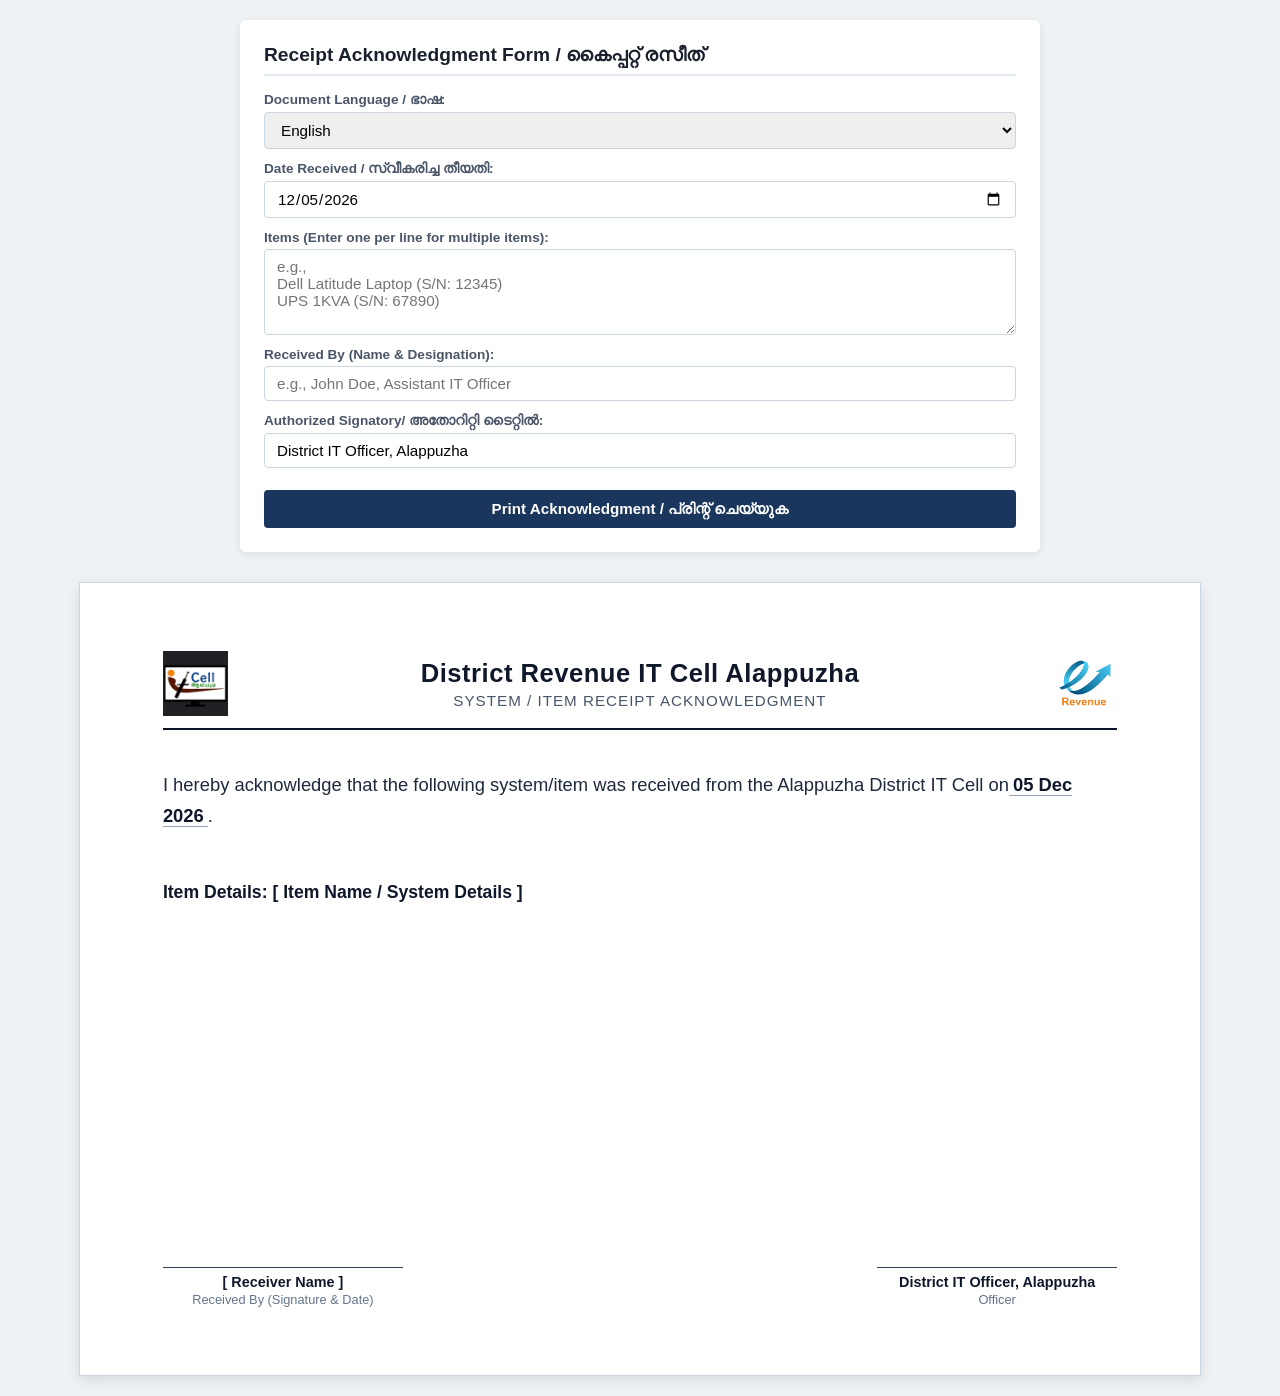
<file: index.html>
<!DOCTYPE html>
<html lang="en">
<head>
  <meta charset="UTF-8">
  <meta name="viewport" content="width=device-width, initial-scale=1.0">
  <title>District IT Cell - Receipt Acknowledgment</title>
  <link rel="stylesheet" href="style.css">
</head>
<body>

  <!-- Input Form Controls -->
  <div class="input-controls">
    <h2>Receipt Acknowledgment Form / കൈപ്പറ്റ് രസീത് </h2>

    <div class="input-group">
      <label for="langSelect">Document Language / ഭാഷ:</label>
      <select id="langSelect">
        <option value="en">English</option>
        <option value="ml">മലയാളം (Malayalam)</option>
      </select>
    </div>

    <div class="input-group">
      <label for="receiptDate">Date Received / സ്വീകരിച്ച തീയതി:</label>
      <input type="date" id="receiptDate">
    </div>

    <div class="input-group">
      <label for="itemsInput">Items (Enter one per line for multiple items):</label>
      <textarea id="itemsInput" rows="4" placeholder="e.g.,&#10;Dell Latitude Laptop (S/N: 12345)&#10;UPS 1KVA (S/N: 67890)"></textarea>
    </div>

    <div class="input-group">
      <label for="receiverName">Received By (Name & Designation):</label>
      <input type="text" id="receiverName" placeholder="e.g., John Doe, Assistant IT Officer">
    </div>

    <div class="input-group">
      <label for="signatoryTitle">Authorized Signatory/ അതോറിറ്റി ടൈറ്റിൽ:</label>
      <input type="text" id="signatoryTitle" value="District IT Officer, Alappuzha">
    </div>

    <button onclick="window.print()">Print Acknowledgment / പ്രിന്റ് ചെയ്യുക</button>
  </div>

  <!-- Printable Landscape Document -->
  <div id="certificate" class="landscape-cert">
    
    <!-- Top Header & Logos -->
    <div class="cert-header">
      <img src="unnamed.jpg" alt="District IT Cell Logo" class="cert-logo">
      <div class="header-text">
        <h1 id="headerTitle">DISTRICT IT CELL ALAPPUZHA</h1>
        <p id="headerSub" class="sub-title">System / Item Receipt Acknowledgment</p>
      </div>
      <img src="unnamed.webp" alt="e-Revenue Logo" class="cert-logo">
    </div>

    <div class="divider"></div>

    <!-- Main Acknowledgment Statement -->
    <div class="cert-body">
      <p id="certText"></p>

      <!-- Dynamic Item Display Area -->
      <div id="itemDisplayContainer" class="item-display-container"></div>
    </div>

    <!-- Dual Signature Footer -->
    <div class="cert-footer">
      <div class="signature-block">
        <div class="sig-space"></div>
        <div class="sig-line"></div>
        <p class="sig-title"><span id="displayReceiverName">[ Receiver Name ]</span></p>
        <p id="sigSubReceiver" class="sig-sub">Received By (Signature & Date)</p>
      </div>

      <div class="signature-block">
        <div class="sig-space"></div>
        <div class="sig-line"></div>
        <p id="displayTitle" class="sig-title">District IT Officer, Alappuzha</p>
        <p id="sigSubAuth" class="sig-sub">Authorized Signatory</p>
      </div>
    </div>

  </div>

  <script src="script.js"></script>
</body>
</html>
</file>
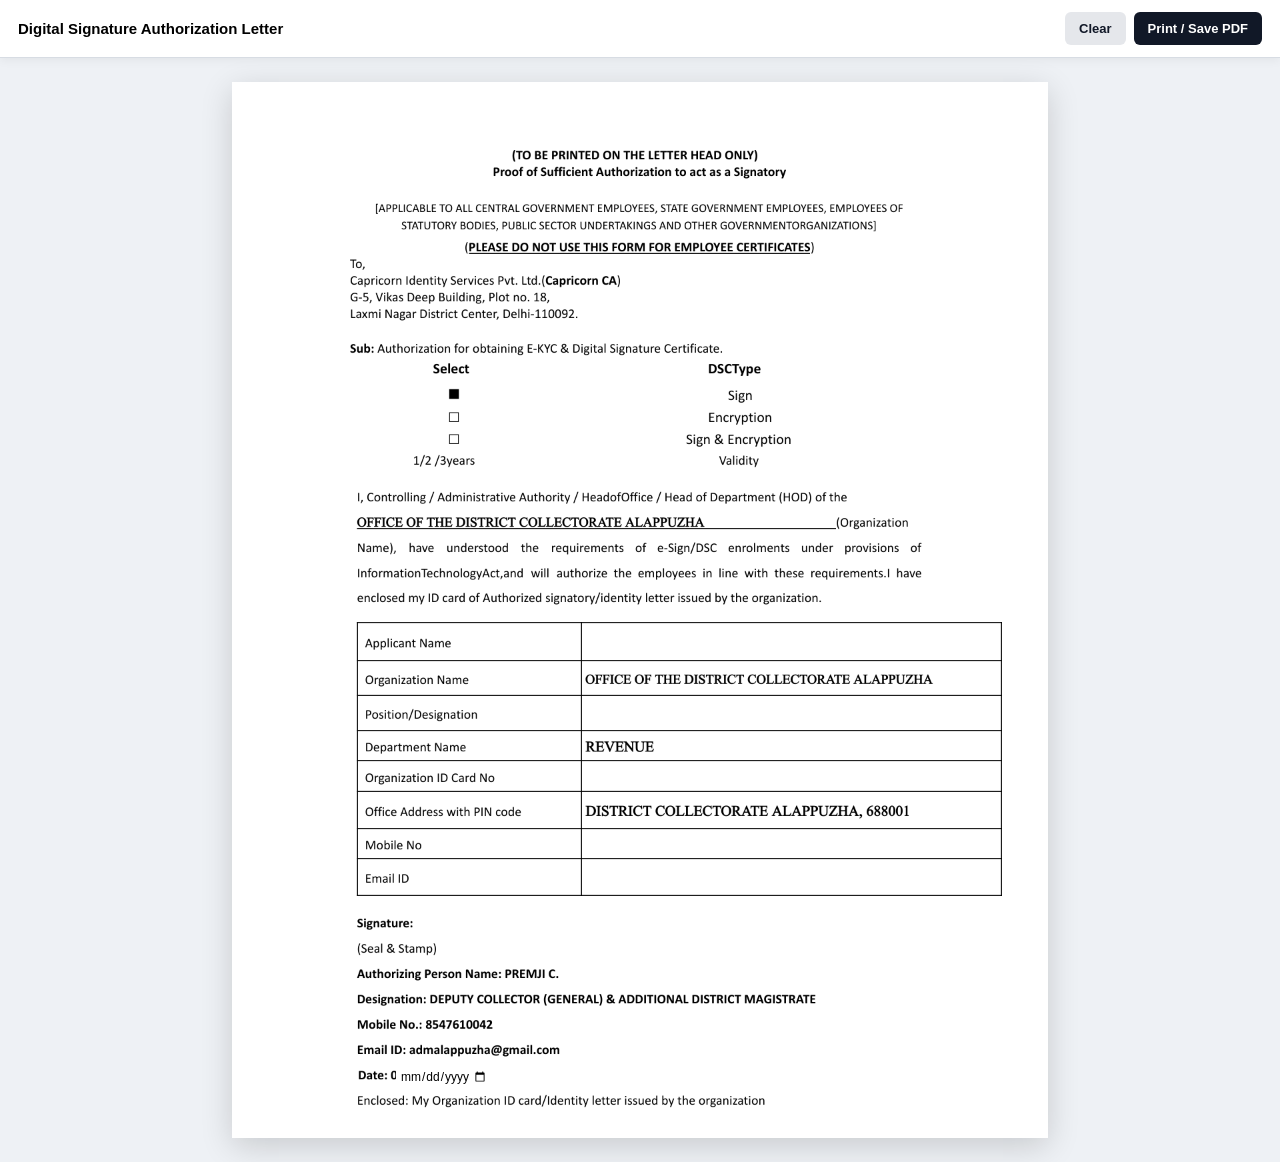
<file: dsc/index.html>
<!doctype html>
<html lang="en">
<head>
  <meta charset="utf-8">
  <meta name="viewport" content="width=device-width, initial-scale=1">
  <meta name="description" content="Capricorn authorization letter form for Office of the District Collectorate Alappuzha">
  <title>Authorization Letter – Alappuzha|KSITM ALAPPUZHA</title>
  <link rel="stylesheet" href="styles.css">
</head>
<body>
  <div class="toolbar no-print">
    <div>
      <strong>Digital Signature Authorization Letter</strong>
      <!-- <span class="muted">Office of the District Collectorate Alappuzha</span> -->
    </div>
    <div class="actions">
      <button type="button" id="clearBtn" class="secondary">Clear</button>
      <button type="button" id="printBtn">Print / Save PDF</button>
    </div>
  </div>

  <main class="workspace">
    <form id="letterForm" class="page" autocomplete="off">
      <img class="template" src="assets/template.png" alt="Authorization letter template">

      <!-- Only the requested user-editable fields are overlaid.
           Hard-coded values remain part of the supplied template. -->
      <input id="applicantName" name="applicantName" class="field applicant" type="text"
             aria-label="Applicant Name" placeholder="">

      <input id="position" name="position" class="field position" type="text"
             aria-label="Position/Designation" placeholder="">

      <input id="orgId" name="orgId" class="field org-id" type="text"
             aria-label="Organization ID Card No" placeholder="">

      <input id="mobile" name="mobile" class="field mobile" type="tel"
             inputmode="numeric" aria-label="Mobile No" placeholder="">

      <input id="email" name="email" class="field email" type="email"
             aria-label="Email ID" placeholder="">

      <input id="date" name="date" class="field date" type="date"
             aria-label="Date">

      <div class="signature-safe-zone" aria-hidden="true"></div>
    </form>
  </main>

  <script src="script.js"></script>
</body>
</html>
</file>
<file: style.css>
* {
  box-sizing: border-box;
}

body {
  font-family: 'Segoe UI', Tahoma, Geneva, Verdana, sans-serif;
  background-color: #eef2f5;
  margin: 0;
  padding: 20px;
  display: flex;
  flex-direction: column;
  align-items: center;
}

/* Control Panel Styling */
.input-controls {
  background: #ffffff;
  padding: 24px;
  border-radius: 6px;
  box-shadow: 0 2px 8px rgba(0, 0, 0, 0.08);
  width: 100%;
  max-width: 800px;
  margin-bottom: 30px;
}

.input-controls h2 {
  margin-top: 0;
  font-size: 1.2rem;
  color: #1a202c;
  border-bottom: 2px solid #e2e8f0;
  padding-bottom: 8px;
}

.input-group {
  margin-bottom: 12px;
  display: flex;
  flex-direction: column;
}

.input-group label {
  font-weight: 600;
  margin-bottom: 4px;
  font-size: 0.85rem;
  color: #4a5568;
}

.input-group input, 
.input-group select,
.input-group textarea {
  padding: 8px 12px;
  border: 1px solid #cbd5e0;
  border-radius: 4px;
  font-size: 0.95rem;
  font-family: inherit;
}

button {
  background-color: #1a365d;
  color: #ffffff;
  border: none;
  padding: 10px 16px;
  font-size: 0.95rem;
  font-weight: 600;
  border-radius: 4px;
  cursor: pointer;
  width: 100%;
  margin-top: 10px;
}

button:hover {
  background-color: #2c5282;
}

/* Landscape Printable Container */
.landscape-cert {
  width: 297mm;
  height: 210mm;
  padding: 18mm 22mm;
  background-color: #ffffff;
  border: 1px solid #cbd5e0;
  box-shadow: 0 4px 12px rgba(0, 0, 0, 0.1);
  display: flex;
  flex-direction: column;
  justify-content: space-between;
}

/* Header */
.cert-header {
  display: flex;
  align-items: center;
  justify-content: space-between;
}

.cert-logo {
  height: 65px;
  width: auto;
  object-fit: contain;
}

.header-text {
  text-align: center;
}

.header-text h1 {
  margin: 0;
  font-size: 1.6rem;
  color: #0f172a;
  letter-spacing: 0.5px;
  font-weight: 700;
}

.sub-title {
  margin: 4px 0 0;
  font-size: 0.95rem;
  color: #475569;
  text-transform: uppercase;
  letter-spacing: 1px;
}

.divider {
  border-top: 2px solid #0f172a;
  margin: 12px 0 20px;
}

/* Main Body Content */
.cert-body {
  flex-grow: 1;
  display: flex;
  flex-direction: column;
}

#certText {
  font-size: 1.15rem;
  line-height: 1.7;
  color: #1e293b;
  margin-bottom: 20px;
}

#displayDate {
  font-weight: 700;
  color: #0f172a;
  border-bottom: 1px solid #94a3b8;
  padding: 0 4px;
}

.item-display-container {
  width: 100%;
  margin-top: 5px;
}

/* Table Layout for Multiple Items */
.item-table {
  width: 100%;
  border-collapse: collapse;
  margin-top: 10px;
}

.item-table th, 
.item-table td {
  border: 1px solid #cbd5e0;
  padding: 8px 12px;
  font-size: 0.95rem;
  text-align: left;
}

.item-table th {
  background-color: #f8fafc;
  color: #334155;
  font-weight: 600;
}

.single-item-text {
  font-size: 1.1rem;
  font-weight: 600;
  color: #0f172a;
  padding: 8px 0;
}

/* Signatures */
.cert-footer {
  display: flex;
  justify-content: space-between;
  align-items: flex-end;
  margin-top: 20px;
}

.signature-block {
  width: 240px;
  text-align: center;
}

.sig-space {
  height: 45px;
}

.sig-line {
  border-bottom: 1px solid #334155;
  margin-bottom: 6px;
}

.sig-title {
  margin: 0;
  font-weight: 600;
  font-size: 0.9rem;
  color: #0f172a;
}

.sig-sub {
  margin: 2px 0 0;
  font-size: 0.8rem;
  color: #64748b;
}

/* Print Specifications */
@media print {
  body {
    background: none;
    padding: 0;
  }
  .input-controls {
    display: none !important;
  }
  .landscape-cert {
    box-shadow: none;
    border: none;
    width: 100vw;
    height: 100vh;
  }
  @page {
    size: A4 landscape;
    margin: 0;
  }
}
</file>
<file: dsc/styles.css>
@page {
  size: Letter;
  margin: 0;
}

:root {
  --page-width: 612pt;
  --page-height: 792pt;
}

* {
  box-sizing: border-box;
}

html, body {
  margin: 0;
  padding: 0;
  background: #eef1f5;
  font-family: Arial, Helvetica, sans-serif;
}

body {
  min-height: 100vh;
}

.toolbar {
  position: sticky;
  top: 0;
  z-index: 20;
  min-height: 58px;
  padding: 10px 18px;
  display: flex;
  align-items: center;
  justify-content: space-between;
  gap: 16px;
  background: rgba(255,255,255,.96);
  border-bottom: 1px solid #d7dce3;
  box-shadow: 0 2px 10px rgba(0,0,0,.06);
}

.toolbar strong {
  display: block;
  font-size: 15px;
}

.muted {
  display: block;
  margin-top: 2px;
  color: #6b7280;
  font-size: 12px;
}

.actions {
  display: flex;
  gap: 8px;
}

button {
  border: 0;
  border-radius: 6px;
  padding: 9px 14px;
  font: 600 13px Arial, Helvetica, sans-serif;
  cursor: pointer;
  background: #111827;
  color: white;
}

button.secondary {
  background: #e5e7eb;
  color: #111827;
}

.workspace {
  padding: 24px;
  display: flex;
  justify-content: center;
  align-items: flex-start;
}

.page {
  position: relative;
  width: var(--page-width);
  height: var(--page-height);
  flex: 0 0 auto;
  background: white;
  box-shadow: 0 8px 30px rgba(0,0,0,.16);
  overflow: hidden;
}

.template {
  position: absolute;
  inset: 0;
  width: 100%;
  height: 100%;
  display: block;
  user-select: none;
  pointer-events: none;
}

.field {
  position: absolute;
  z-index: 2;
  margin: 0;
  padding: 1pt 3pt;
  height: 18pt;
  border: 0;
  outline: 0;
  background: transparent;
  color: #000;
  font-family: Arial, Helvetica, sans-serif;
  font-size: 10pt;
  font-weight: 400;
  line-height: 16pt;
  border-radius: 0;
}

.field:focus {
  background: rgba(255,255,210,.9);
  box-shadow: inset 0 0 0 1px rgba(0,80,160,.35);
}

.field::placeholder {
  color: transparent;
}

/*
  Coordinates are in PDF points, matching the supplied 612 x 792 pt
  Letter-size page. The editable fields sit inside the existing table cells.
*/
.applicant {
  left: 265pt;
  top: 410pt;
  width: 308pt;
}

.position {
  left: 265pt;
  top: 464pt;
  width: 308pt;
}

.org-id {
  left: 265pt;
  top: 512pt;
  width: 308pt;
}

.mobile {
  left: 265pt;
  top: 562pt;
  width: 308pt;
}

.email {
  left: 265pt;
  top: 585pt;
  width: 308pt;
}

.date {
  left: 126pt;
  top: 738pt;
  width: 66pt;
  height: 16pt;
  padding: 0;
  font-size: 9pt;
  line-height: 15pt;
}

.signature-safe-zone {
  position: absolute;
  left: 94pt;
  top: 610pt;
  width: 483pt;
  height: 45pt;
  pointer-events: none;
}

@media (max-width: 850px) {
  .workspace {
    padding: 12px;
    overflow-x: auto;
    justify-content: flex-start;
  }

  .toolbar {
    position: static;
  }
}

@media print {
  html, body {
    width: 8.5in;
    height: 11in;
    background: white;
  }

  .no-print {
    display: none !important;
  }

  .workspace {
    padding: 0;
    margin: 0;
    display: block;
  }

  .page {
    width: 612pt;
    height: 792pt;
    margin: 0;
    box-shadow: none;
  }

  .field {
    background: transparent !important;
    box-shadow: none !important;
  }
}
</file>
